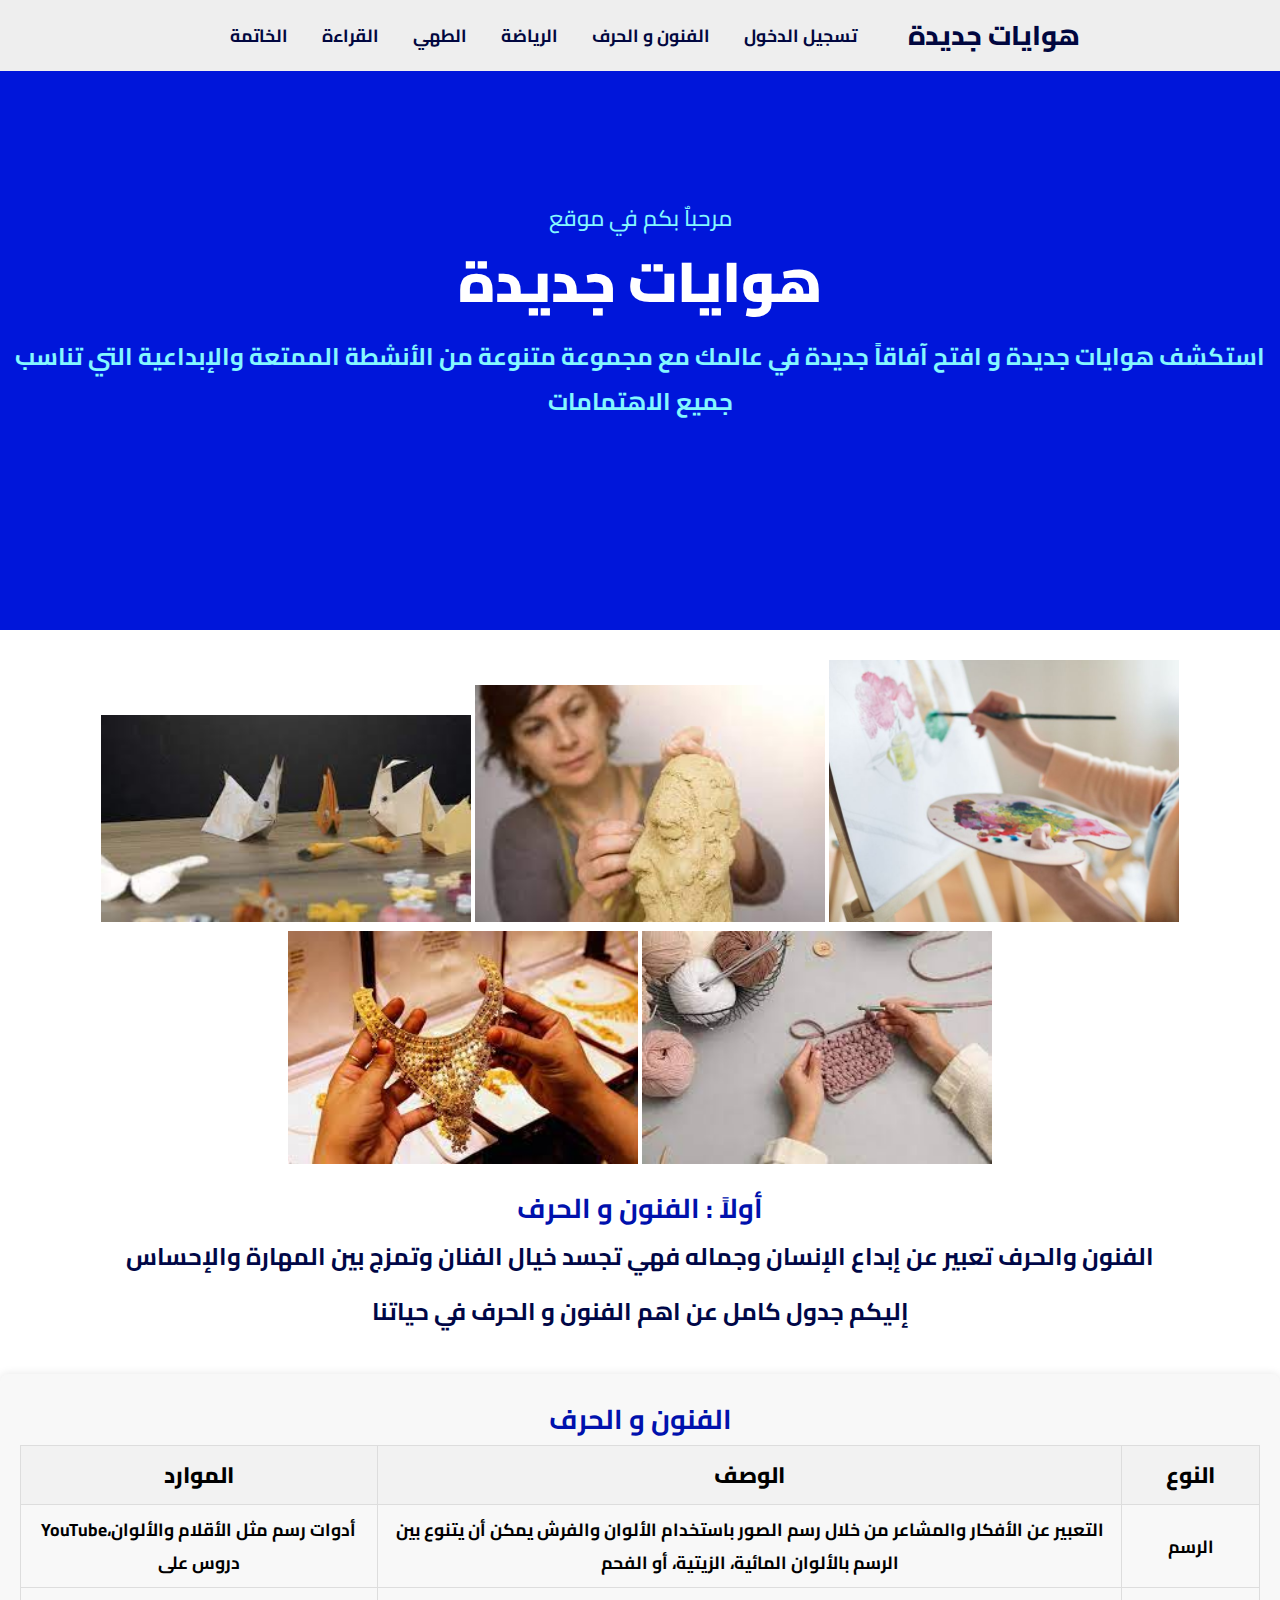
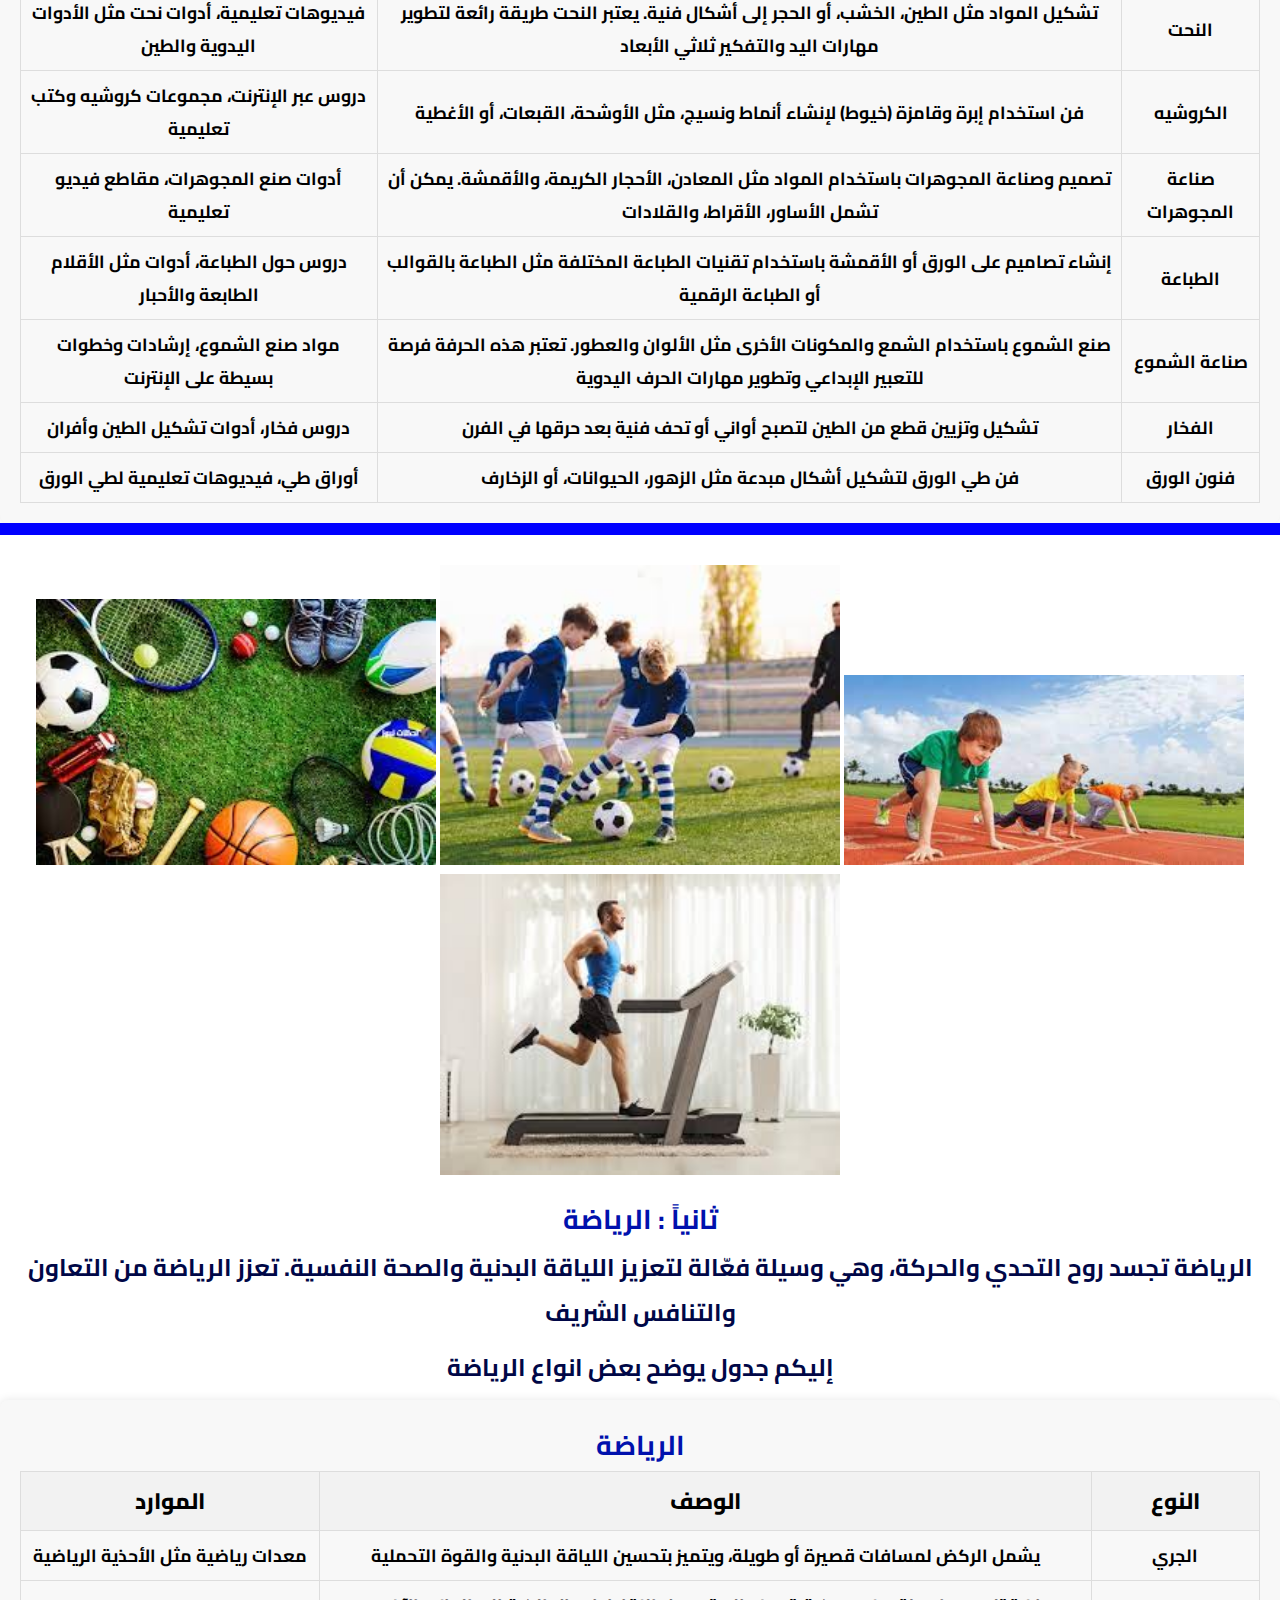
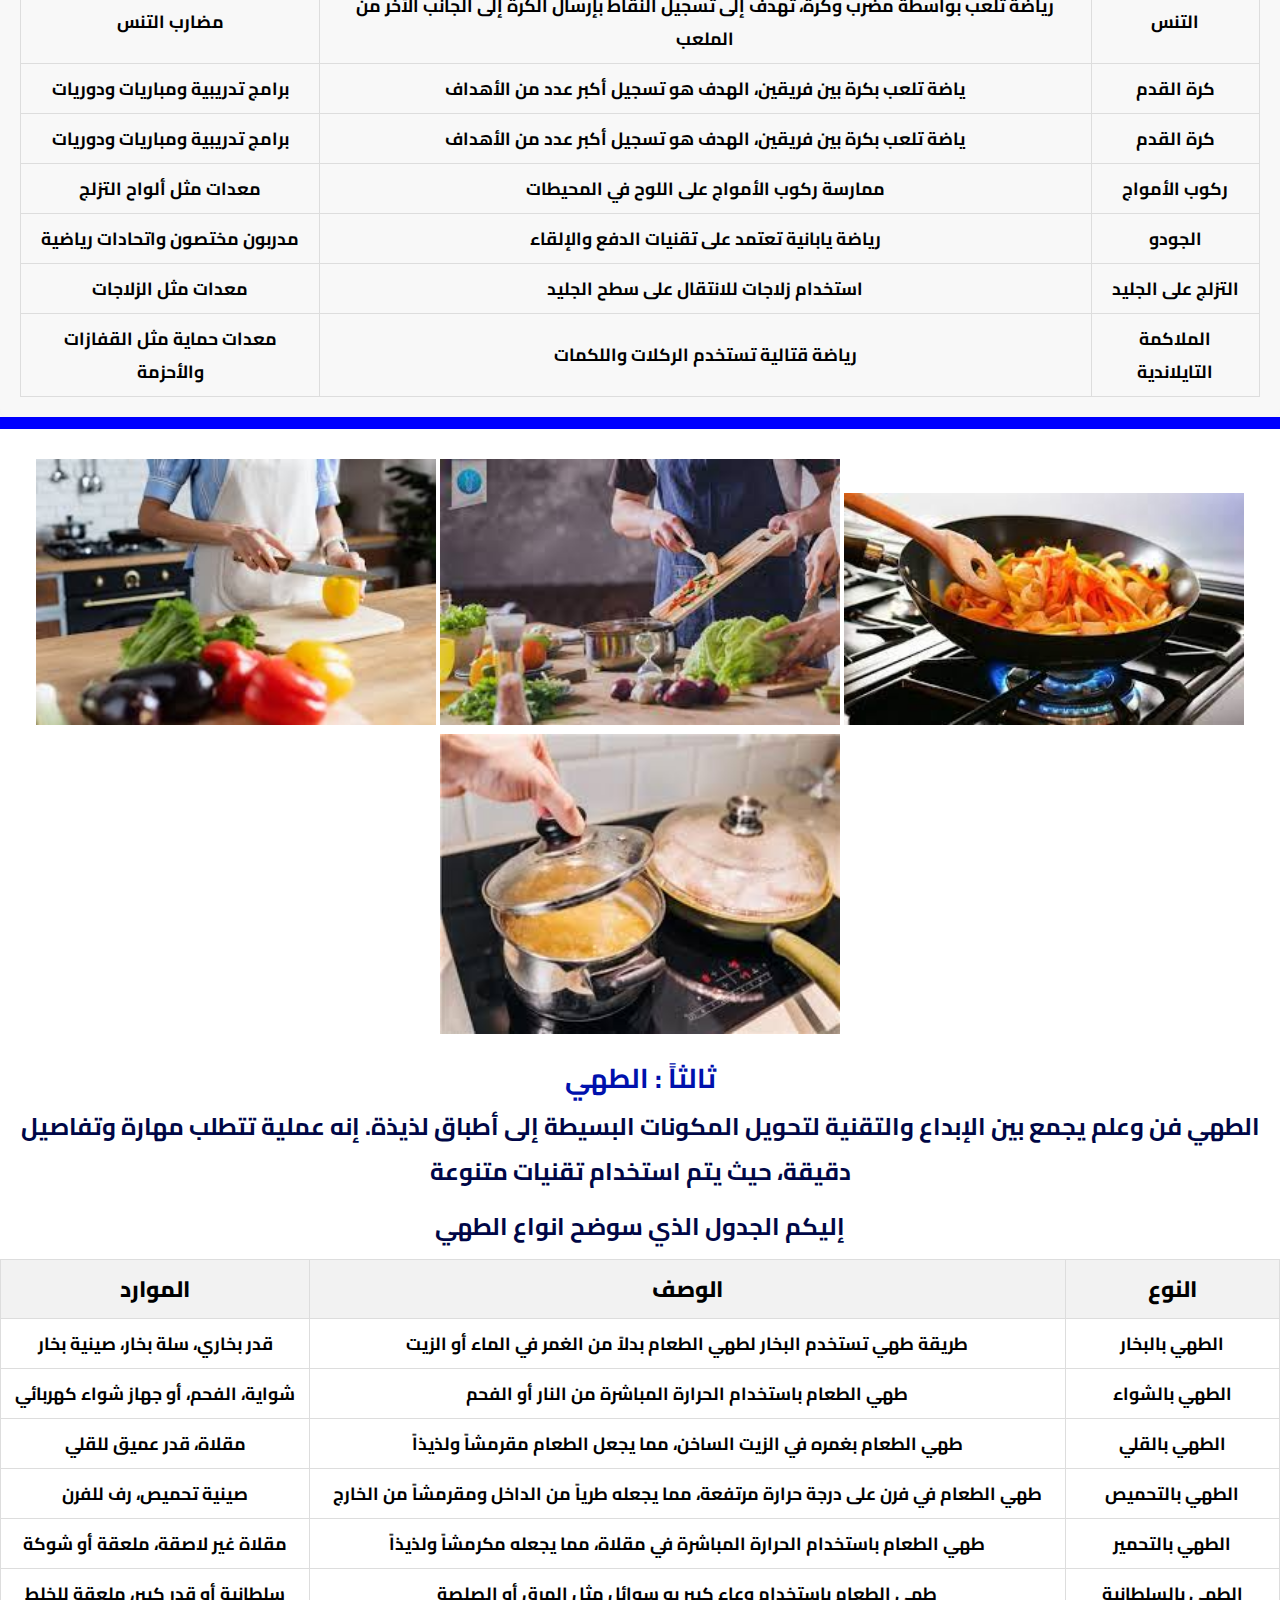
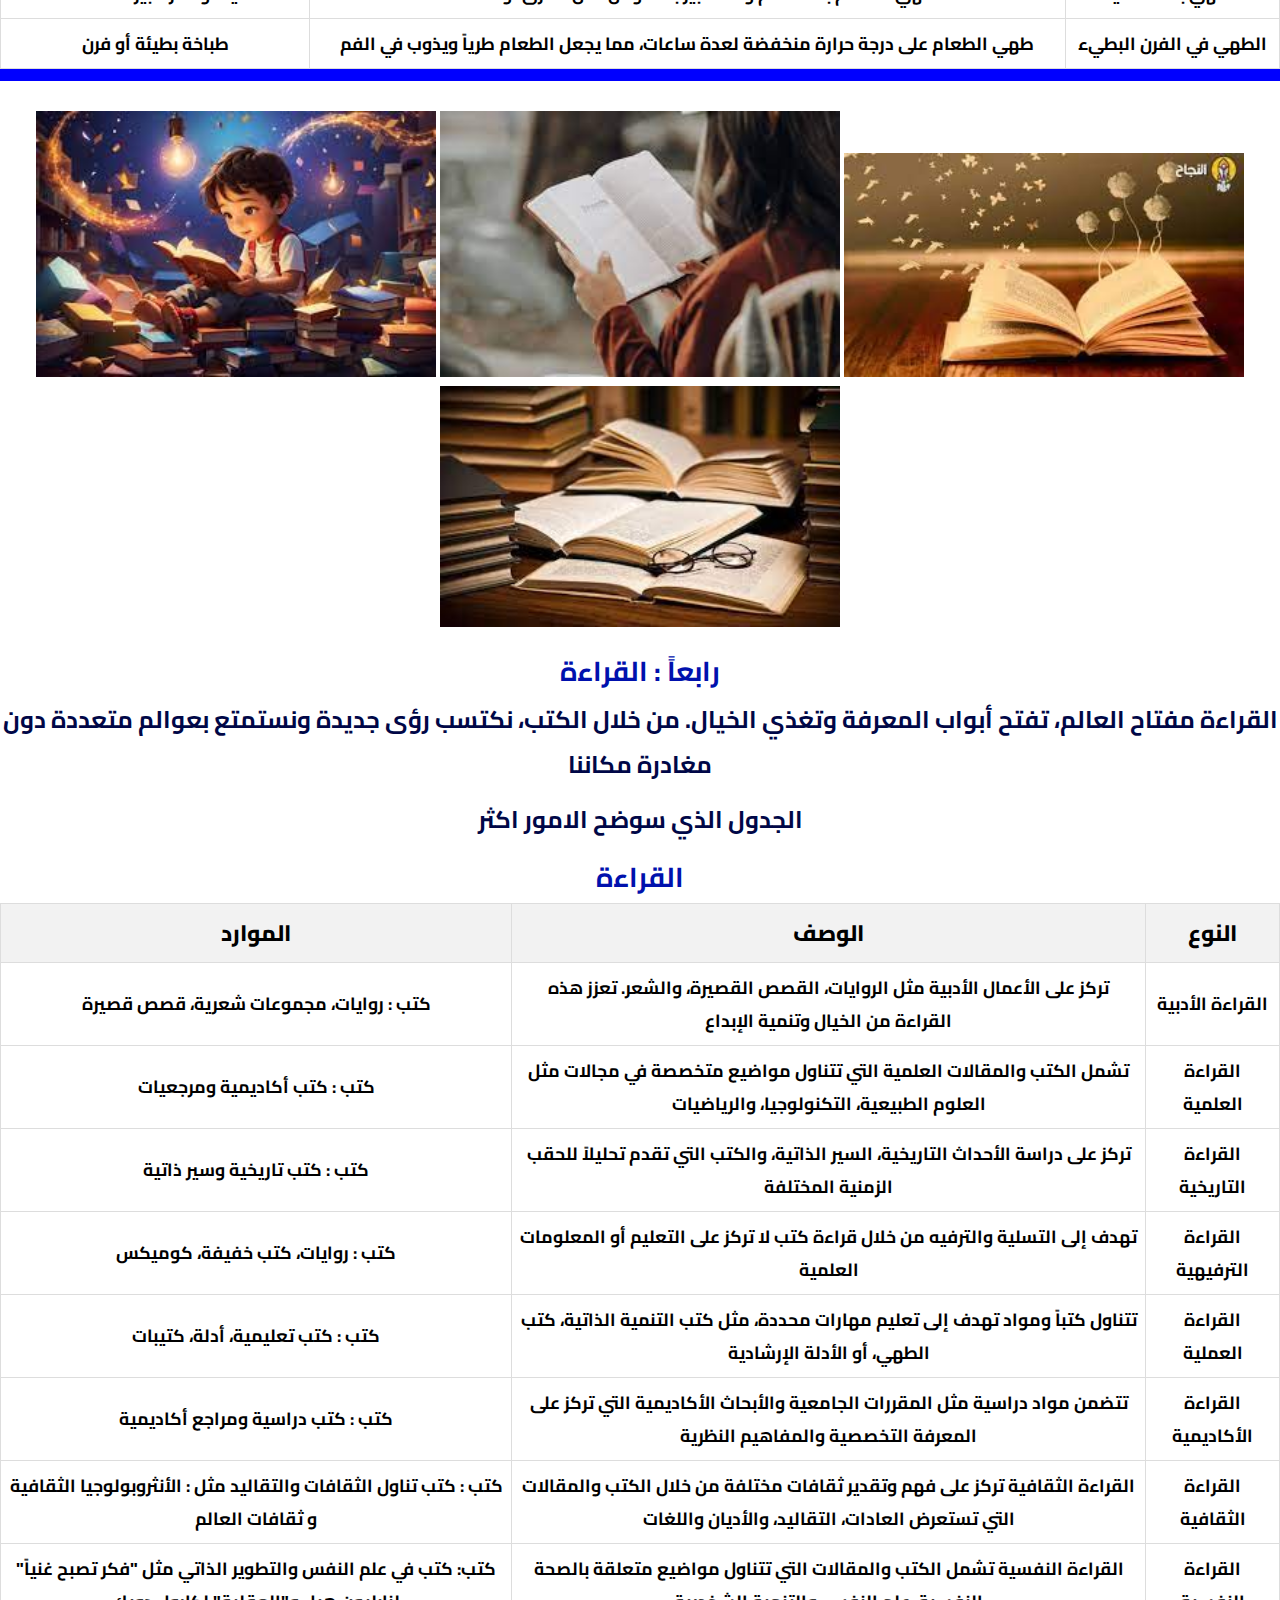
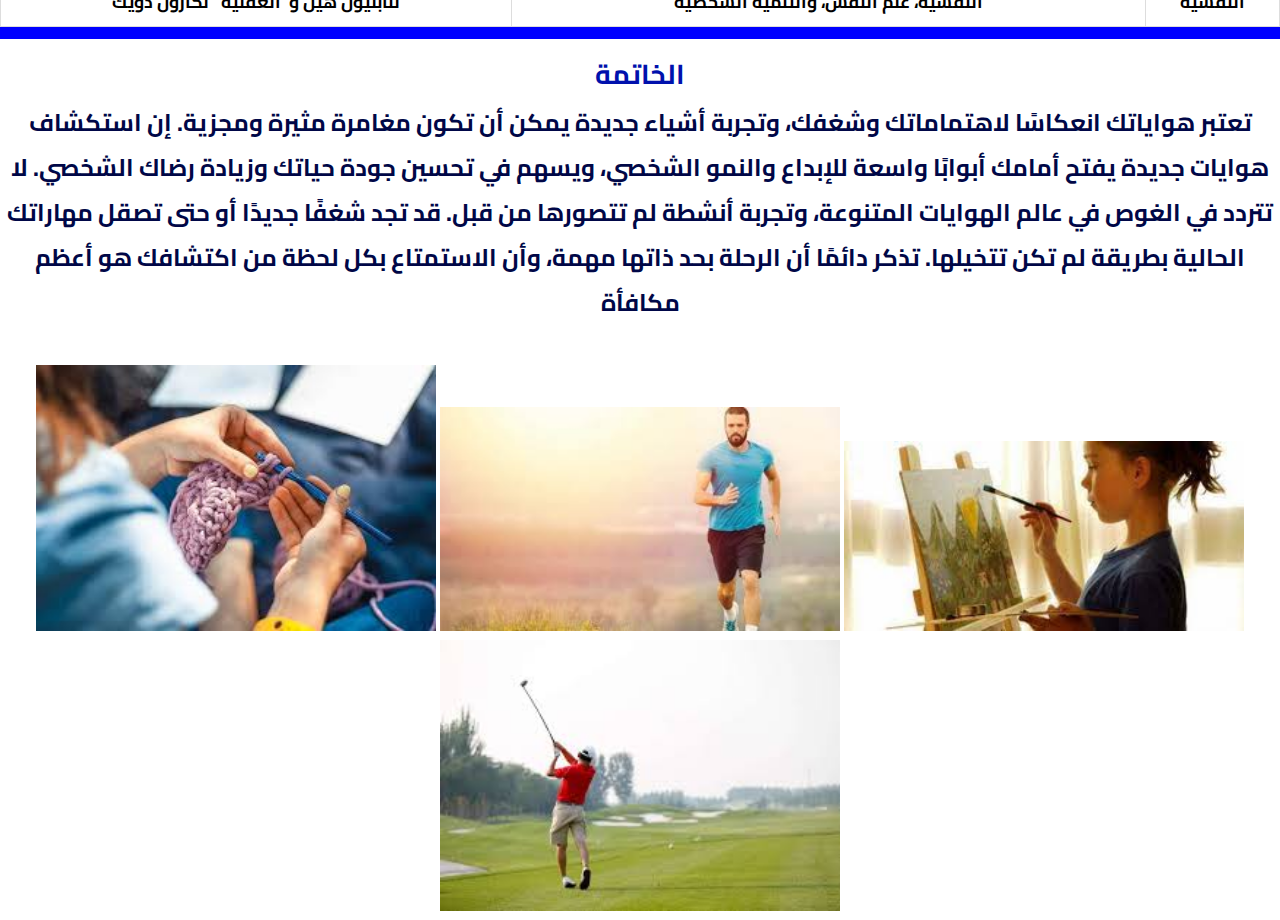
<file: index.html>
<!DOCTYPE html>
<html dir="rtl" lang="ar">
<head>
    <meta charset="UTF-8">
    <meta name="viewport" content="width=device-width, initial-scale=1.0">
    <link rel="stylesheet" href="styles.css">
    <title>استكشف هوايات جديدة</title>
</head>
<body>
    <header>
        <a href="#" class="logo">هوايات جديدة</a>
        <nav class="navigation">
            <a href="login.html">تسجيل الدخول</a>
            <a href="#arts">الفنون و الحرف</a>
            <a href="#play">الرياضة</a>
            <a href="#cooking">الطهي</a>
            <a href="#reading">القراءة</a>
            <a href="#the end">الخاتمة</a>
        </nav>
    </header>

    <section class="section">
        <div>
            <h2>مرحباٌ بكم في موقع<br><span>هوايات جديدة</span></h2>
            <h3>استكشف هوايات جديدة و افتح آفاقاً جديدة في عالمك مع مجموعة متنوعة من الأنشطة الممتعة والإبداعية التي تناسب جميع الاهتمامات</h3>
        </div>
    </section>
    <section id="arts">
        <br>
        <img src="1.jpg" width="350px">
        <img src="2.jpeg" width="350px">
        <img src="3.jpeg" width="370px">
        <img src="4.jpeg" width="350px">
        <img src="5.jpeg" width="350px">
        <br>
        <h2 class="title">أولاً : الفنون و الحرف</h2>
        <h3 class="h3-2">الفنون والحرف تعبير عن إبداع الإنسان وجماله فهي تجسد خيال الفنان وتمزج بين المهارة والإحساس</h3>
        <h3 class="h3-2">إليكم جدول كامل عن اهم الفنون و الحرف في حياتنا</h3>
        <br>
        <div class="container">

        <table>
            <caption>الفنون و الحرف</caption>
            <tr>
                <th>النوع</th>
                <th>الوصف</th>
                <th>الموارد</th>
            </tr>
            <tr>
                <td>الرسم</td>
                <td>التعبير عن الأفكار والمشاعر من خلال رسم الصور باستخدام الألوان والفرش يمكن أن يتنوع بين الرسم بالألوان المائية، الزيتية، أو الفحم</td>
                <td> أدوات رسم مثل الأقلام والألوان،YouTube دروس على </td>
            </tr>
            <tr>
                <td>النحت</td>
                <td>تشكيل المواد مثل الطين، الخشب، أو الحجر إلى أشكال فنية. يعتبر النحت طريقة رائعة لتطوير مهارات اليد والتفكير ثلاثي الأبعاد</td>
                <td>فيديوهات تعليمية، أدوات نحت مثل الأدوات اليدوية والطين</td>
            </tr>
            <tr>
                <td>الكروشيه</td>
                <td>فن استخدام إبرة وقامزة (خيوط) لإنشاء أنماط ونسيج، مثل الأوشحة، القبعات، أو الأغطية</td>
                <td>دروس عبر الإنترنت، مجموعات كروشيه وكتب تعليمية</td>
            </tr>
            <tr>
                <td>صناعة المجوهرات</td>
                <td> تصميم وصناعة المجوهرات باستخدام المواد مثل المعادن، الأحجار الكريمة، والأقمشة. يمكن أن تشمل الأساور، الأقراط، والقلادات</td>
                <td>أدوات صنع المجوهرات، مقاطع فيديو تعليمية</td>
            </tr>
            <tr>
                <td>الطباعة</td>
                <td>إنشاء تصاميم على الورق أو الأقمشة باستخدام تقنيات الطباعة المختلفة مثل الطباعة بالقوالب أو الطباعة الرقمية</td>
                <td>دروس حول الطباعة، أدوات مثل الأقلام الطابعة والأحبار</td>
            </tr>
            <tr>
                <td>صناعة الشموع</td>
                <td>صنع الشموع باستخدام الشمع والمكونات الأخرى مثل الألوان والعطور. تعتبر هذه الحرفة فرصة للتعبير الإبداعي وتطوير مهارات الحرف اليدوية</td>
                <td>مواد صنع الشموع، إرشادات وخطوات بسيطة على الإنترنت</td>
            </tr>
            <tr>
                <td>الفخار</td>
                <td>تشكيل وتزيين قطع من الطين لتصبح أواني أو تحف فنية بعد حرقها في الفرن</td>
                <td>دروس فخار، أدوات تشكيل الطين وأفران</td>
            </tr>
            <tr>
                <td>فنون الورق</td>
                <td>فن طي الورق لتشكيل أشكال مبدعة مثل الزهور، الحيوانات، أو الزخارف</td>
                <td>أوراق طي، فيديوهات تعليمية لطي الورق</td>
            </tr>
        </table>
        </div>
    </section>
    <hr size="4" color="#0000ff">
    <section id="play">
        <br>
        <img src="6.jpeg" width="400px">
        <img src="7.jpeg" width="400px">
        <img src="8.jpeg" width="400px">
        <img src="9.jpeg" width="400px">
        <br>
        <h2 class="title">ثانياً : الرياضة</h2>
        <h3 class="h3-2">الرياضة تجسد روح التحدي والحركة، وهي وسيلة فعّالة لتعزيز اللياقة البدنية والصحة النفسية. تعزز الرياضة من التعاون والتنافس الشريف</h3>
        <h3 class="h3-2">إليكم جدول يوضح بعض انواع الرياضة</h3>
        <div class="container">
            <table>
                <caption>الرياضة</caption>
                <tr>
                    <th>النوع</th>
                    <th>الوصف</th>
                    <th>الموارد</th>
                </tr>
                <tr>
                    <td>الجري</td>
                    <td>يشمل الركض لمسافات قصيرة أو طويلة، ويتميز بتحسين اللياقة البدنية والقوة التحملية</td>
                    <td>معدات رياضية مثل الأحذية الرياضية</td>
                </tr>
                <tr>
                    <td>التنس</td>
                    <td>رياضة تلعب بواسطة مضرب وكرة، تهدف إلى تسجيل النقاط بإرسال الكرة إلى الجانب الآخر من الملعب</td>
                    <td>مضارب التنس</td>
                </tr>
                <tr>
                    <td>كرة القدم</td>
                    <td>ياضة تلعب بكرة بين فريقين، الهدف هو تسجيل أكبر عدد من الأهداف</td>
                    <td>برامج تدريبية ومباريات ودوريات</td>
                </tr>
                <tr>
                    <td>كرة القدم</td>
                    <td>ياضة تلعب بكرة بين فريقين، الهدف هو تسجيل أكبر عدد من الأهداف</td>
                    <td>برامج تدريبية ومباريات ودوريات</td>
                </tr>
                <tr>
                    <td>ركوب الأمواج</td>
                    <td>ممارسة ركوب الأمواج على اللوح في المحيطات</td>
                    <td>معدات مثل ألواح التزلج</td>
                </tr>
                <tr>
                    <td>الجودو</td>
                    <td> رياضة يابانية تعتمد على تقنيات الدفع والإلقاء</td>
                    <td>مدربون مختصون واتحادات رياضية</td>
                </tr>
                <tr>
                    <td>التزلج على الجليد</td>
                    <td>استخدام زلاجات للانتقال على سطح الجليد</td>
                    <td>معدات مثل الزلاجات</td>
                </tr>
                <tr>
                    <td>الملاكمة التايلاندية</td>
                    <td>رياضة قتالية تستخدم الركلات واللكمات</td>
                    <td>معدات حماية مثل القفازات والأحزمة</td>
                </tr>
            </table>
        </div>
    </section>
    <hr size="4" color="0000ff">
    <section id="cooking">
        <br>
        <img src="10.jpeg" width="400px">
        <img src="11.jpeg" width="400px">
        <img src="12.jpeg" width="400px">
        <img src="13.jpeg" width="400px">
        <br>
        <h2 class="title">ثالثاً : الطهي</h2>
        <h3 class="h3-2">الطهي فن وعلم يجمع بين الإبداع والتقنية لتحويل المكونات البسيطة إلى أطباق لذيذة. إنه عملية تتطلب مهارة وتفاصيل دقيقة، حيث يتم استخدام تقنيات متنوعة</h3>
        <h3 class="h3-2">إليكم الجدول الذي سوضح انواع الطهي</h3>
        <div>
            <table>
                <tr>
                    <th>النوع</th>
                    <th>الوصف</th>
                    <th>الموارد</th>
                </tr>
                <tr>
                    <td>الطهي بالبخار</td>
                    <td>طريقة طهي تستخدم البخار لطهي الطعام بدلاً من الغمر في الماء أو الزيت</td>
                    <td>قدر بخاري، سلة بخار، صينية بخار</td>
                </tr>
                <tr>
                    <td>الطهي بالشواء</td>
                    <td>طهي الطعام باستخدام الحرارة المباشرة من النار أو الفحم</td>
                    <td>شواية، الفحم، أو جهاز شواء كهربائي</td>
                </tr>
                <tr>
                    <td>الطهي بالقلي</td>
                    <td>طهي الطعام بغمره في الزيت الساخن، مما يجعل الطعام مقرمشاً ولذيذاً</td>
                    <td>مقلاة، قدر عميق للقلي</td>
                </tr>
                <tr>
                    <td>الطهي بالتحميص</td>
                    <td>طهي الطعام في فرن على درجة حرارة مرتفعة، مما يجعله طرياً من الداخل ومقرمشاً من الخارج</td>
                    <td>صينية تحميص، رف للفرن</td>
                </tr>
                <tr>
                    <td>الطهي بالتحمير</td>
                    <td>طهي الطعام باستخدام الحرارة المباشرة في مقلاة، مما يجعله مكرمشاً ولذيذاً</td>
                    <td>مقلاة غير لاصقة، ملعقة أو شوكة</td>
                </tr>
                <tr>
                    <td>الطهي بالسلطانية</td>
                    <td>طهي الطعام باستخدام وعاء كبير به سوائل مثل المرق أو الصلصة</td>
                    <td>سلطانية أو قدر كبير، ملعقة للخلط</td>
                </tr>
                <tr>
                    <td>الطهي  في الفرن البطيء</td>
                    <td>طهي الطعام على درجة حرارة منخفضة لعدة ساعات، مما يجعل الطعام طرياً ويذوب في الفم</td>
                    <td>طباخة بطيئة أو فرن</td>
                </tr>
            </table>
        </div>
    </section>
    <hr size="4" color="0000ff">
    <section id="reading">
        <br>
        <img src="14.jpeg" width="400px">
        <img src="15.jpeg" width="400px">
        <img src="16.jpeg" width="400px">
        <img src="17.jpeg" width="400px">
        <br>
        <h2 class="title">رابعاً : القراءة</h2>
        <h3 class="h3-2">القراءة مفتاح العالم، تفتح أبواب المعرفة وتغذي الخيال. من خلال الكتب، نكتسب رؤى جديدة ونستمتع بعوالم متعددة دون مغادرة مكاننا</h3>
        <h3 class="h3-2">الجدول الذي سوضح الامور اكثر</h3>
        <div>
            <table>
                <caption>القراءة</caption>
                <tr>
                    <th>النوع</th>
                    <th>الوصف</th>
                    <th>الموارد</th>
                </tr>
                <tr>
                    <td>القراءة الأدبية</td>
                    <td>تركز على الأعمال الأدبية مثل الروايات، القصص القصيرة، والشعر. تعزز هذه القراءة من الخيال وتنمية الإبداع</td>
                    <td>كتب : روايات، مجموعات شعرية، قصص قصيرة</td>
                </tr>
                <tr>
                    <td>القراءة العلمية</td>
                    <td>تشمل الكتب والمقالات العلمية التي تتناول مواضيع متخصصة في مجالات مثل العلوم الطبيعية، التكنولوجيا، والرياضيات</td>
                    <td>كتب : كتب أكاديمية ومرجعيات</td>
                </tr>
                <tr>
                    <td>القراءة التاريخية</td>
                    <td> تركز على دراسة الأحداث التاريخية، السير الذاتية، والكتب التي تقدم تحليلاً للحقب الزمنية المختلفة</td>
                    <td>كتب : كتب تاريخية وسير ذاتية</td>
                </tr>
                <tr>
                    <td>القراءة الترفيهية</td>
                    <td>تهدف إلى التسلية والترفيه من خلال قراءة كتب لا تركز على التعليم أو المعلومات العلمية</td>
                    <td>كتب : روايات، كتب خفيفة، كوميكس</td>
                </tr>
                <tr>
                    <td>القراءة العملية</td>
                    <td>تتناول كتباً ومواد تهدف إلى تعليم مهارات محددة، مثل كتب التنمية الذاتية، كتب الطهي، أو الأدلة الإرشادية</td>
                    <td>كتب : كتب تعليمية، أدلة، كتيبات</td>
                </tr>
                <tr>
                    <td>القراءة الأكاديمية</td>
                    <td>تتضمن مواد دراسية مثل المقررات الجامعية والأبحاث الأكاديمية التي تركز على المعرفة التخصصية والمفاهيم النظرية</td>
                    <td>كتب : كتب دراسية ومراجع أكاديمية</td>
                </tr>
                <tr>
                    <td>القراءة الثقافية</td>
                    <td>القراءة الثقافية تركز على فهم وتقدير ثقافات مختلفة من خلال الكتب والمقالات التي تستعرض العادات، التقاليد، والأديان واللغات</td>
                    <td>كتب : كتب تناول الثقافات والتقاليد مثل : الأنثروبولوجيا الثقافية و ثقافات العالم</td>
                </tr>
                <tr>
                    <td>القراءة النفسية</td>
                    <td>القراءة النفسية تشمل الكتب والمقالات التي تتناول مواضيع متعلقة بالصحة النفسية، علم النفس، والتنمية الشخصية</td>
                    <td>كتب: كتب في علم النفس والتطوير الذاتي مثل "فكر تصبح غنياً" لنابليون هيل و"العقلية" لكارول دويك</td>
                </tr>
            </table>
        </div>
    </section>
    <hr size="4" color="0000ff">
    <section id="the end">
        <h2 class="title">الخاتمة</h2>
        <h3 class="h3-2">تعتبر هواياتك انعكاسًا لاهتماماتك وشغفك، وتجربة أشياء جديدة يمكن أن تكون مغامرة مثيرة ومجزية. إن استكشاف هوايات جديدة يفتح أمامك أبوابًا واسعة للإبداع والنمو الشخصي، ويسهم في تحسين جودة حياتك وزيادة رضاك الشخصي. لا تتردد في الغوص في عالم الهوايات المتنوعة، وتجربة أنشطة لم تتصورها من قبل. قد تجد شغفًا جديدًا أو حتى تصقل مهاراتك الحالية بطريقة لم تكن تتخيلها. تذكر دائمًا أن الرحلة بحد ذاتها مهمة، وأن الاستمتاع بكل لحظة من اكتشافك هو أعظم مكافأة</h3>
        <br>
        <img src="a.jpeg" width="400px">
        <img src="b.jpeg" width="400px">
        <img src="c.jpeg" width="400px">
        <img src="d.jpeg" width="400px">
    </section>
</body>
</html>
</file>
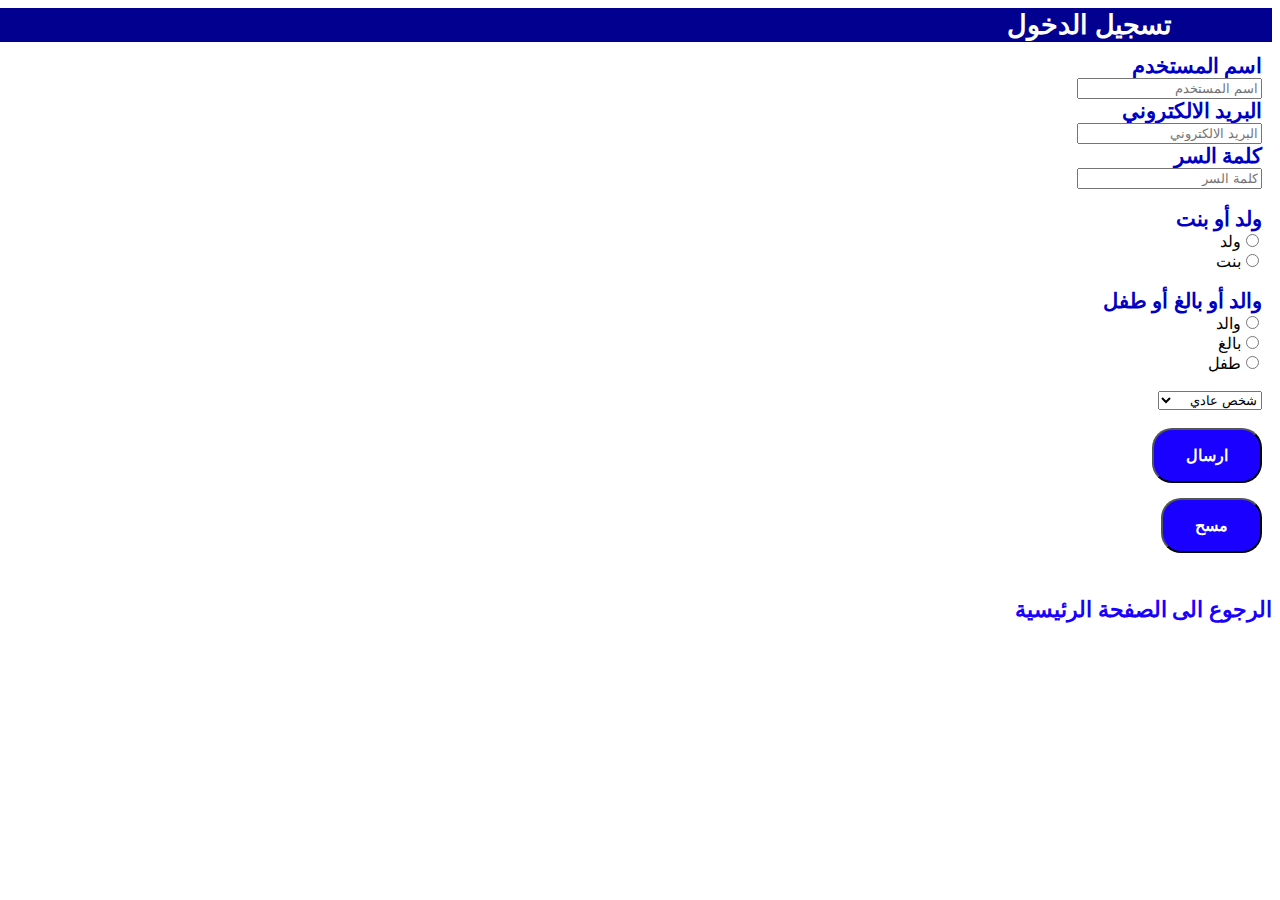
<file: login.html>
<!DOCTYPE html>
<html dir="rtl" lang="ar">
<head>
    <meta charset="UTF-8">
    <meta name="viewport" content="width=device-width, initial-scale=1.0">
    <link rel="stylesheet" href="styles ( login ).css">
    <title>login</title>
</head>
<body>
    <header>
        <a href="#تسجيل الدخول" class="login">تسجيل الدخول</a>
    </header>
    <br>
    <br>
    <form>
        <label for="username">اسم المستخدم</label>
        <br>
        <input type="text" id="username" placeholder="اسم المستخدم" required>
        <br>
        <label for="email">البريد الالكتروني</label>
        <br>
        <input type="email" id="email" placeholder="البريد الالكتروني" required>
        <br>
        <label for="password">كلمة السر</label>
        <br>
        <input type="password" id="password" placeholder="كلمة السر">
        <br>
        <br>
        <label>ولد أو بنت</label>
        <br>
        <input type="radio" name="11">ولد
        <br>
        <input type="radio" name="11">بنت
        <br>
        <br>
        <label>والد أو بالغ أو طفل</label>
        <br>
        <input type="radio" name="22">والد
        <br>
        <input type="radio" name="22">بالغ
        <br>
        <input type="radio" name="22">طفل
        <br>
        <br>
        <select name="choose">
            <optgroup label="شخص عادي أم مبرمج">
                <option value="11">شخص عادي</option>
                <option value="11">مبرمج</option>
            </optgroup>
        </select>
        <br>
        <br>
        <input type="submit" value="ارسال" class="button">
        <br>
        <input type="submit" value="مسح" class="button">
        <br>
    </form>
    <br>
    <section>
        <div>
            <a href="index.html" class="href">الرجوع الى الصفحة الرئيسية</a>
        </div>
    </section>
</body>
</html>
</file>
<file: styles.css>
@import url('https://fonts.googleapis.com/css2?family=Cairo:wght@200;300;400;500;600;700;800;900;1000&display=swap');
html{
    scroll-padding: 5rem;
}


*{
    font-family: 'Cairo', sans-serif;
    margin: 0;
    padding: 0;
    box-sizing: border-box;
    scroll-behavior: smooth;   

}



header{
    background-color: rgb(238, 238, 238);
    width: 100%;
    position: fixed;
    z-index: 999;
    display: flex;
    justify-content: space-between;
    align-items: center;
    padding: 10px 200px;    
}


.logo{
    text-decoration: none;
    color:#01073f ;
    text-transform: uppercase;
    font-weight: 800;
    font-size: 1.7em;
}



.navigation a{
    color: #01073f;
    text-decoration: none;
    font-size: 1.1em;
    font-weight: 700;
    padding-left: 30px;
    white-space: nowrap;
}

.navigation a:hover{
    color:#b400d8;
}

section{
    text-align: center;
}

.section{
    width: 100%;
    min-height: 70vh;
    display: flex;
    align-items: center;
    background-color: #0016da;
    background-position: center;
    background-size: cover;
    background-attachment: fixed;
    justify-content: center;
}


.section h2{
    font-size: 1.4em;
    font-weight: 500;
    color: #84f7ff;
}

section h2 span{
    display: inline-block;
    margin-top: -10px;
    color: #ffffff;
    font-size: 2.5em;
    font-weight: 900;
}

section h3{
    color: #84f7ff;
    font-size: 1.5em;
    font-weight: 700;
    letter-spacing: 1px;
    margin-bottom: 10px;

}

.title{
    font-size: 1.7em;
    font-weight: 700;
    color: #0011ad;
    padding-top: 10px;
}

.h3-2{
    color: #000747;
}

.container {
    padding: 20px;
    background-color: #f8f8f8; 
    border-radius: 8px;
    box-shadow: 0 0 10px rgba(0, 0, 0, 0.1); 
}

table {
    width: 100%;
    border-collapse: collapse; 
}

th, td {
    font-size: 1.1em;
    font-weight: 700;
    border: 1px solid #ddd; 
    padding: 8px;
    text-align: center; 
}

th {
    font-weight: 800;
    font-size: 1.4em;
    background-color: #f2f2f2; 
}

caption{
    font-size: 1.7em;
    font-weight: 700;
    color: #0011ad;
}

hr{
    padding-top: 10px;
}
</file>
<file: styles ( login ).css>
label{
    font-size: 1.3em;
    font-weight: 700;
    color: rgb(0, 0, 196);
}

form{
    width: 300px;
    padding: 10px;
    border-radius: 5px;
}

.button{
    color: #ffffff;
    background-color: #1900ff;
    text-decoration: none;
    font-size: 1em;
    font-weight: 900;
    display: inline-block;
    padding: 1em 2em;
    letter-spacing: 1px;
    border-radius: 20px;
    transition: 0.7s ease;
    margin-bottom: 15px;
}

.button:hover{
    background-color: #0f0094;
    transform: scale(1.1);
}

.href{
    text-decoration: none;
    font-size: 1.4em;
    font-weight: 700;
    color: #1900ff;
}

.href:hover{
    color: aqua;
}

header{
    background-color: rgb(2, 0, 143);
    width: 100%;
    position: fixed;
    z-index: 999;
    display: flex;
    justify-content: space-between;
    align-items: center;
    padding: 1px 100px;   
}

.login{
    text-decoration: none;
    color:#ffffff ;
    font-weight: 800;
    font-size: 1.7em;
}
</file>
